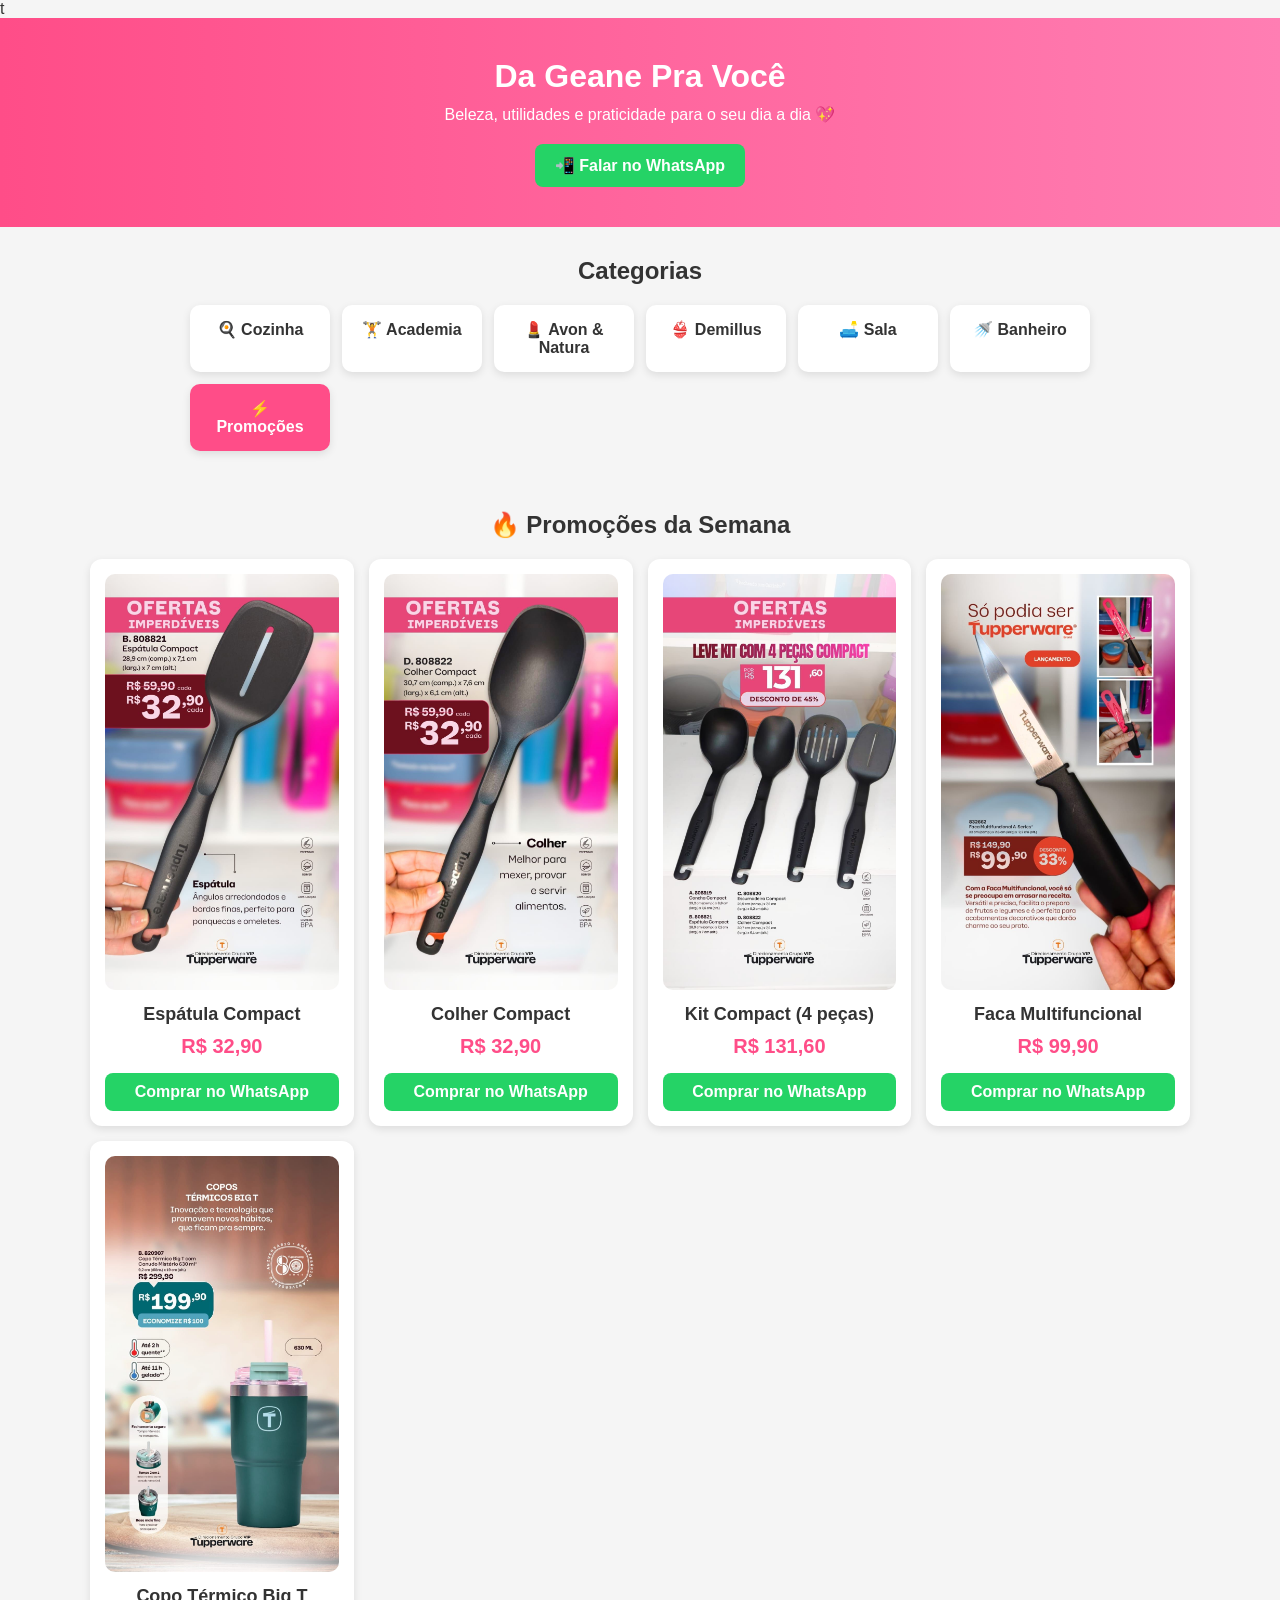
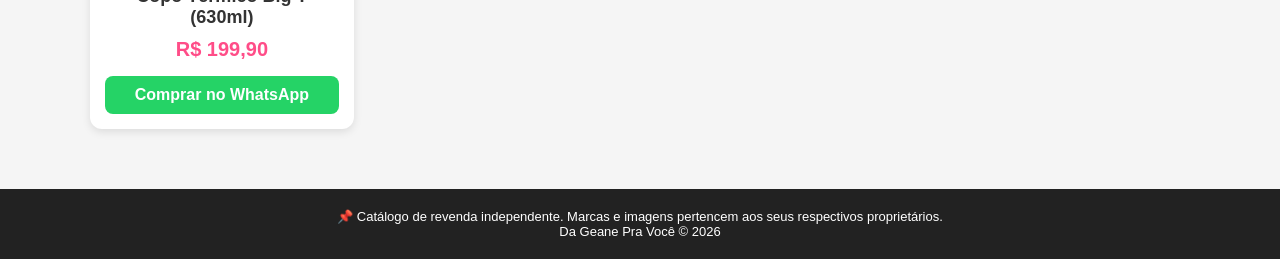
<file: index.html>
<!DOCTYPE html>
<html lang="pt-br">
<head>
  <meta charset="UTF-8" />
  <meta name="viewport" content="width=device-width, initial-scale=1.0" />
  <title>Da Geane Pra Você</title>

  <link rel="stylesheet" href="GE.css" />t
</head>



<body>

  <!-- TOPO -->
  <header class="topo">
    <h1>Da Geane Pra Você</h1>
    <p>Beleza, utilidades e praticidade para o seu dia a dia 💖</p>

    <a class="btn-whatsapp" href="https://wa.me/55SEUNUMEROAQUI" target="_blank">
      📲 Falar no WhatsApp
    </a>
  </header>

  <!-- CATEGORIAS -->
  <section class="categorias">
    <h2>Categorias</h2>

    <div class="grid-categorias">
      <div class="card-cat">🍳 Cozinha</div>
      <div class="card-cat">🏋️ Academia</div>
      <div class="card-cat">💄 Avon & Natura</div>
      <div class="card-cat">👙 Demillus</div>
      <div class="card-cat">🛋️ Sala</div>
      <div class="card-cat">🚿 Banheiro</div>
      <div class="card-cat destaque">⚡ Promoções</div>
    </div>
  </section>

  <!-- PROMOÇÕES -->
  <section class="produtos">
    <h2>🔥 Promoções da Semana</h2>

    <div class="grid-produtos">

      <div class="card-produto">
        <img src="espatula.jpg" alt="Espátula Compact" />
        <h3>Espátula Compact</h3>
        <p class="preco">R$ 32,90</p>

        <a class="btn-comprar"
          href="https://wa.me/55SEUNUMEROAQUI?text=Oi%20Geane!%20Quero%20a%20Esp%C3%A1tula%20Compact%20por%20R$%2032,90.%20Ainda%20tem%20dispon%C3%ADvel?"
          target="_blank">
          Comprar no WhatsApp
        </a>
      </div>

      <div class="card-produto">
        <img src="colher.jpg" alt="Colher Compact" />
        <h3>Colher Compact</h3>
        <p class="preco">R$ 32,90</p>

        <a class="btn-comprar"
          href="https://wa.me/55SEUNUMEROAQUI?text=Oi%20Geane!%20Quero%20a%20Colher%20Compact%20por%20R$%2032,90.%20Ainda%20tem%20dispon%C3%ADvel?"
          target="_blank">
          Comprar no WhatsApp
        </a>
      </div>

      <div class="card-produto">
        <img src="kitcompact.jpg" alt="Kit Compact 4 peças" />
        <h3>Kit Compact (4 peças)</h3>
        <p class="preco">R$ 131,60</p>

        <a class="btn-comprar"
          href="https://wa.me/55SEUNUMEROAQUI?text=Oi%20Geane!%20Quero%20o%20Kit%20Compact%20(4%20pe%C3%A7as)%20por%20R$%20131,60.%20Ainda%20tem%20dispon%C3%ADvel?"
          target="_blank">
          Comprar no WhatsApp
        </a>
      </div>

      <div class="card-produto">
        <img src="faca.jpg" alt="Faca Multifuncional" />
        <h3>Faca Multifuncional</h3>
        <p class="preco">R$ 99,90</p>

        <a class="btn-comprar"
          href="https://wa.me/55SEUNUMEROAQUI?text=Oi%20Geane!%20Quero%20a%20Faca%20Multifuncional%20por%20R$%2099,90.%20Ainda%20tem%20dispon%C3%ADvel?"
          target="_blank">
          Comprar no WhatsApp
        </a>
      </div>

      <div class="card-produto">
        <img src="copo.jpg" alt="Copo Térmico Big T" />
        <h3>Copo Térmico Big T (630ml)</h3>
        <p class="preco">R$ 199,90</p>

        <a class="btn-comprar"
          href="https://wa.me/55SEUNUMEROAQUI?text=Oi%20Geane!%20Quero%20o%20Copo%20T%C3%A9rmico%20Big%20T%20630ml%20por%20R$%20199,90.%20Ainda%20tem%20dispon%C3%ADvel?"
          target="_blank">
          Comprar no WhatsApp
        </a>
      </div>

    </div>
  </section>

  <!-- RODAPÉ -->
  <footer class="rodape">
    <p>📌 Catálogo de revenda independente. Marcas e imagens pertencem aos seus respectivos proprietários.</p>
    <p>Da Geane Pra Você © 2026</p>
  </footer>

</body>
</html>
</file>
<file: GE.css>
* {
  margin: 0;
  padding: 0;
  box-sizing: border-box;
  font-family: Arial, sans-serif;
}

body {
  background: #f5f5f5;
  color: #333;
}

.topo {
  background: linear-gradient(to right, #ff4d88, #ff7eb3);
  color: white;
  text-align: center;
  padding: 40px 20px;
}

.topo h1 {
  font-size: 32px;
  margin-bottom: 10px;
}

.topo p {
  font-size: 16px;
  margin-bottom: 20px;
}

.btn-whatsapp {
  display: inline-block;
  background: #25d366;
  color: white;
  padding: 12px 20px;
  border-radius: 8px;
  text-decoration: none;
  font-weight: bold;
  transition: 0.3s;
}

.btn-whatsapp:hover {
  background: #1ea856;
}

.categorias {
  padding: 30px 20px;
  text-align: center;
}

.categorias h2 {
  margin-bottom: 20px;
  font-size: 24px;
}

.grid-categorias {
  display: grid;
  grid-template-columns: repeat(auto-fit, minmax(140px, 1fr));
  gap: 12px;
  max-width: 900px;
  margin: auto;
}

.card-cat {
  background: white;
  padding: 15px;
  border-radius: 10px;
  font-weight: bold;
  box-shadow: 0px 3px 8px rgba(0,0,0,0.1);
}

.card-cat.destaque {
  background: #ff4d88;
  color: white;
}

.produtos {
  padding: 30px 20px;
  text-align: center;
}

.produtos h2 {
  font-size: 24px;
  margin-bottom: 20px;
}

.grid-produtos {
  display: grid;
  grid-template-columns: repeat(auto-fit, minmax(220px, 1fr));
  gap: 15px;
  max-width: 1100px;
  margin: auto;
}

.card-produto {
  background: white;
  padding: 15px;
  border-radius: 12px;
  box-shadow: 0px 3px 8px rgba(0,0,0,0.1);
}

.card-produto img {
  width: 100%;
  border-radius: 10px;
  margin-bottom: 10px;
}

.card-produto h3 {
  font-size: 18px;
  margin-bottom: 10px;
}

.preco {
  font-size: 20px;
  font-weight: bold;
  color: #ff4d88;
  margin-bottom: 15px;
}

.btn-comprar {
  display: block;
  background: #25d366;
  color: white;
  padding: 10px;
  border-radius: 8px;
  text-decoration: none;
  font-weight: bold;
  transition: 0.3s;
}

.btn-comprar:hover {
  background: #1ea856;
}

.rodape {
  background: #222;
  color: white;
  text-align: center;
  padding: 20px;
  margin-top: 30px;
  font-size: 13px;
}
</file>
